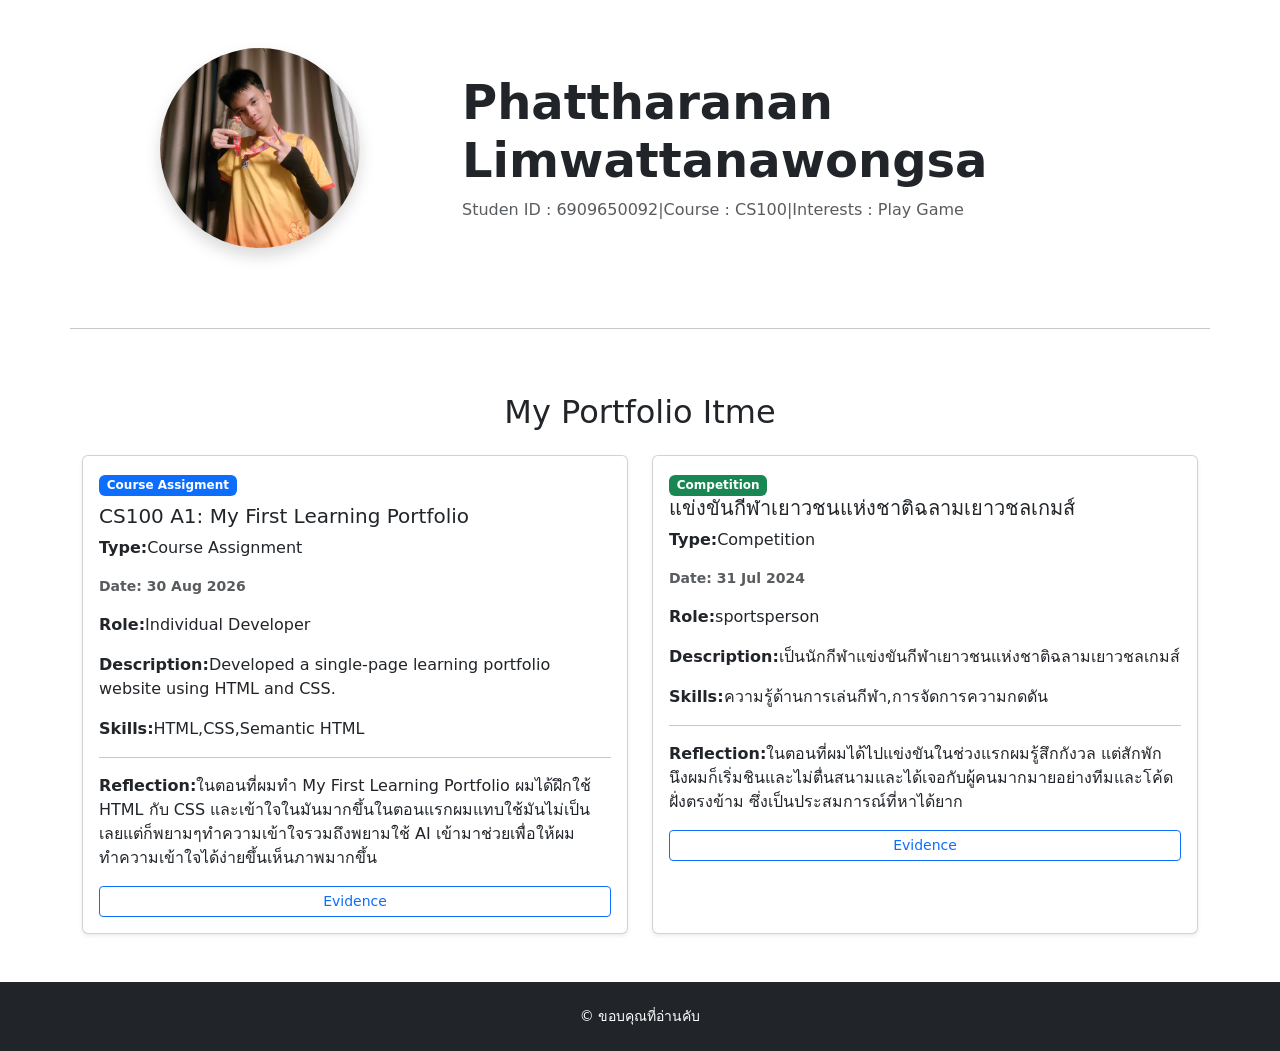
<file: index.html>
<!DOCTYPE html>
<html lang="en">
<head>
    <meta charset="UTF-8">
    <meta name="viewport" content="width=device-width, initial-scale=1.0">
    <title>My Learning Portfolio</title>
    <link href="https://cdn.jsdelivr.net/npm/bootstrap@5.3.3/dist/css/bootstrap.min.css" rel="stylesheet">
    <link rel="stylesheet" href="css/style.css">
</head>
<body>

    <header class="container py-5">
        <div class="row align-items-center">
            <div class="col-md-4 text-center">
                <img src="media/kallart.jpg" alt="Profile Picture" class="img-fluid rounded-circle mb-3 shadow" style="width: 200px; height: 200px; object-fit: cover;">
            </div>
            <div class="col-md-8">
                <h1 class="display-5 fw-bold">Phattharanan Limwattanawongsa</h1>
                <p class="text-muted">Studen ID : 6909650092|Course : CS100|Interests : Play Game</p>
                <p></p>
            </div>
        </div>
    </header>

    <hr class="container">

    <section id="Portfolio" class="container py-5">
        <h2 class="mb-4 text-center">My Portfolio Itme</h2>
        <div class="row g-4">
            <div class="col-md-6">
                <div class="card h-100 shadow-sm">
                    <div class="card-body">
                        <span class="badge bg-primary mb-2">Course Assigment</span>
                        <h3 class="card-title h5">CS100 A1: My First Learning Portfolio</h3>
                        <p class="card-text"><strong>Type:</strong>Course Assignment</p>
                        <p class="text-muted small"><strong>Date: 30 Aug 2026</strong></p>
                        <p class="card-text"><strong>Role:</strong>Individual Developer</p>
                        <p class="card-text"><strong>Description:</strong>Developed a single-page learning portfolio website using HTML and CSS.</p>
                        <p class="card-text"><strong>Skills:</strong>HTML,CSS,Semantic HTML</p>
                        <hr>
                        <p class="card-text"><strong>Reflection:</strong>ในตอนที่ผมทำ My First Learning Portfolio ผมได้ฝึกใช้ HTML กับ CSS และเข้าใจในมันมากขึ้นในตอนแรกผมแทบใช้มันไม่เป็นเลยแต่ก็พยามๆทำความเข้าใจรวมถึงพยามใช้ AI เข้ามาช่วยเพื่อให้ผมทำความเข้าใจได้ง่ายขึ้นเห็นภาพมากขึ้น<br></p>
                        <a href="https://drive.google.com/drive/folders/1Qx_52ySjRluvRnc2GKP6WP-MuCJtF1Lr?usp=sharing" target="_blank" class="btn btn-sm btn-outline-primary w-100">Evidence</a>
                    </div>
                </div>
            </div>

           <div class="col-md-6">
                <div class="card h-100 shadow-sm">
                    <div class="card-body">
                        <span class="badge bg-success">Competition</span>
                        <h3 class="card-title h5">แข่งขันกีฬาเยาวชนแห่งชาติฉลามเยาวชลเกมส์</h3>
                        <p class="card-text"><strong>Type:</strong>Competition</p>
                        <p class="text-muted small"><strong>Date: 31 Jul 2024</strong></p>
                        <p class="card-text"><strong>Role:</strong>sportsperson</p>
                        <p class="card-text"><strong>Description:</strong>เป็นนักกีฬาแข่งขันกีฬาเยาวชนแห่งชาติฉลามเยาวชลเกมส์</p>
                        <p class="card-text"><strong>Skills:</strong>ความรู้ด้านการเล่นกีฬา,การจัดการความกดดัน</p>
                        <hr>
                        <p class="card-text"><strong>Reflection:</strong>ในตอนที่ผมได้ไปแข่งขันในช่วงแรกผมรู้สึกกังวล แต่สักพักนึงผมก็เริ่มชินและไม่ตื่นสนามและได้เจอกับผู้คนมากมายอย่างทีมและโค้ดฝั่งตรงข้าม ซึ่งเป็นประสมการณ์ที่หาได้ยาก<br></p>
                        <a href="https://drive.google.com/file/d/1XIsbMcAmE2LhqrLEE5inxY0CDj2SmDMH/view?usp=sharing" target="_blank" class="btn btn-sm btn-outline-primary w-100">Evidence</a>
                    </div>
                </div>
            </div>
        </div>
    </section>
 
    <footer class="bg-dark text-white text-center py-4">
        <div class="container">
            <p class="mb-0 small">&copy; ขอบคุณที่อ่านคับ </p>
        </div>
    </footer>

    
</body>
</html>
</file>
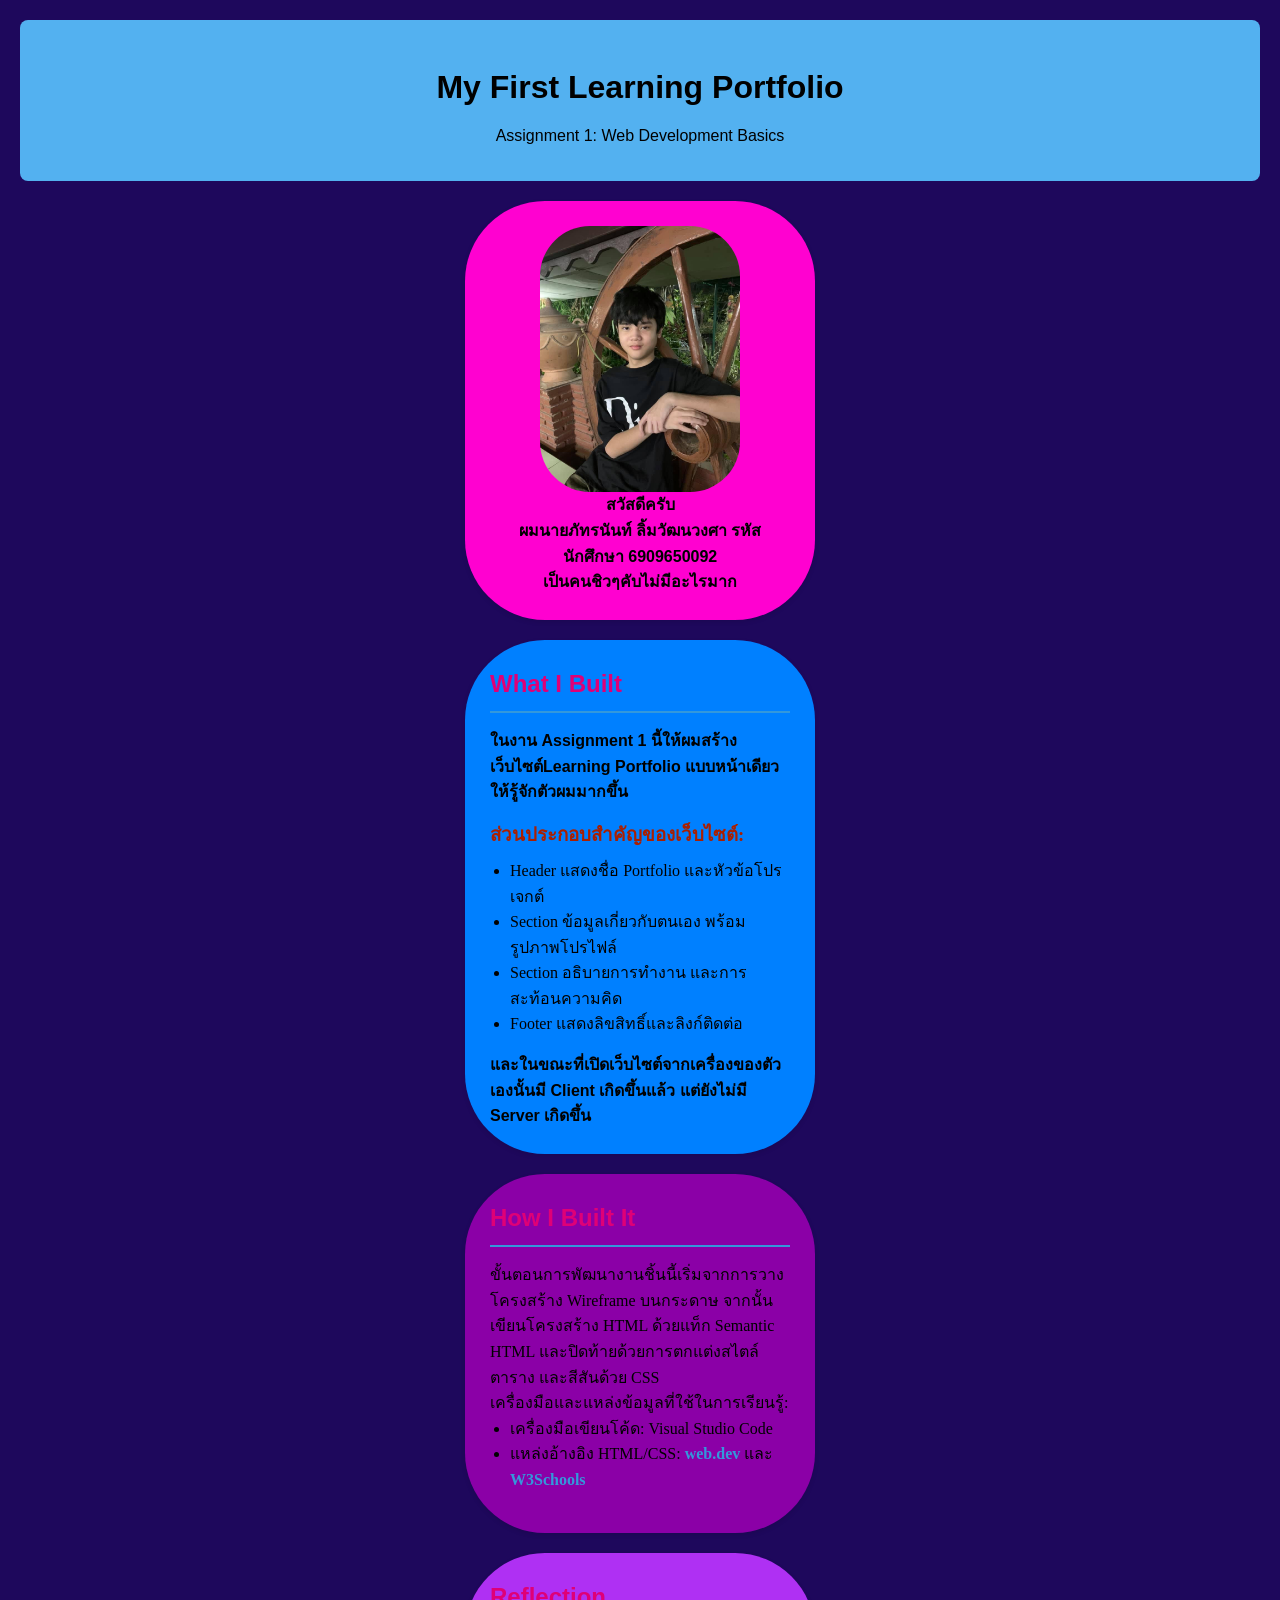
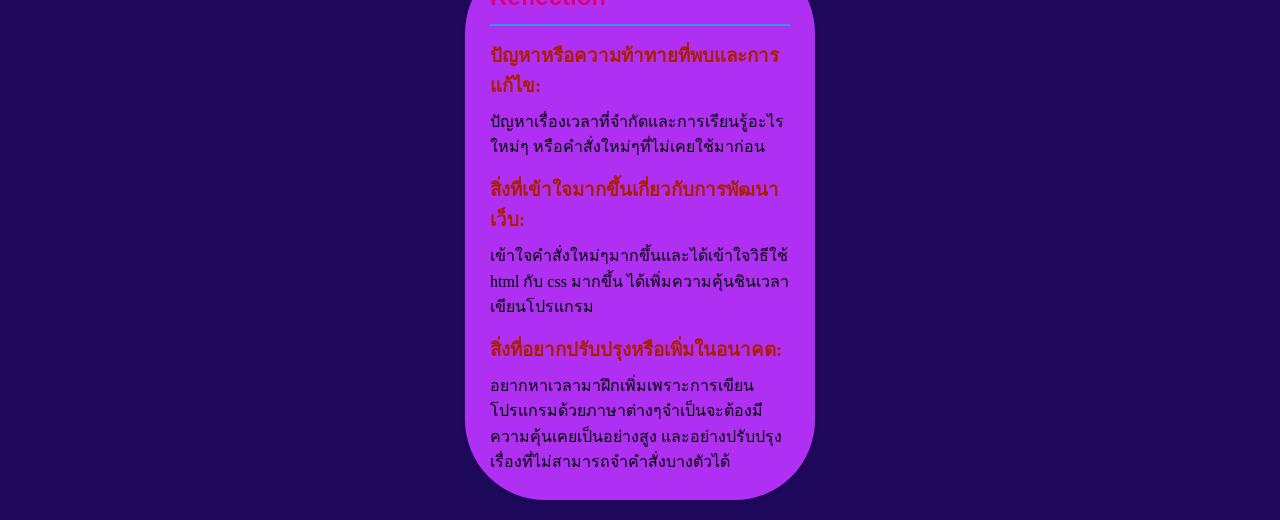
<file: media/A1_6909650092/A1project0092/A1project0092/index.html>
<!DOCTYPE html>
<html lang="en">
<head>
    <meta charset="UTF-8">
    <meta name="viewport" content="width=device-width, initial-scale=1.0">
    <link rel="stylesheet" href="css/style.css">
    <title>My First Learning Portfolio</title>
</head>
    <body>

    <header>
    <h1>My First Learning Portfolio</h1>
    <p>Assignment 1: Web Development Basics</p>
  </header>

        <main>

<section id="about-me">
        <img src="media/S__98344962.jpg" alt="S_98344962.jpg">
        <h4>สวัสดีครับ</h4>
            <h4>
                <strong>ผมนายภัทรนันท์ ลิ้มวัฒนวงศา</strong> รหัสนักศึกษา <strong>6909650092</strong>
            </h4>
      <h4>เป็นคนชิวๆคับไม่มีอะไรมาก </h4>
</section>

<section id="what-i-built">
      <h2>What I Built</h2>
      <h4>ในงาน Assignment 1 นี้ให้ผมสร้างเว็บไซต์Learning Portfolio แบบหน้าเดียว ให้รู้จักตัวผมมากขึ้น</h4>
<h3>ส่วนประกอบสำคัญของเว็บไซต์:</h3>
      <ul>
        <li>Header แสดงชื่อ Portfolio และหัวข้อโปรเจกต์</li>
        <li>Section ข้อมูลเกี่ยวกับตนเอง พร้อมรูปภาพโปรไฟล์</li>
        <li>Section อธิบายการทำงาน และการสะท้อนความคิด</li>
        <li>Footer แสดงลิขสิทธิ์และลิงก์ติดต่อ</li>
      </ul>
      <h4>และในขณะที่เปิดเว็บไซต์จากเครื่องของตัวเองนั้นมี Client เกิดขึ้นแล้ว แต่ยังไม่มี Server เกิดขึ้น</h4>
</section>

<section id="how-i-built-it">
      <h2>How I Built It</h2>
      <p>ขั้นตอนการพัฒนางานชิ้นนี้เริ่มจากการวางโครงสร้าง Wireframe บนกระดาษ จากนั้นเขียนโครงสร้าง HTML ด้วยแท็ก Semantic HTML และปิดท้ายด้วยการตกแต่งสไตล์ ตาราง และสีสันด้วย CSS</p>
      
      <!-- องค์ประกอบที่ 3: ลิงก์ (Link) -->
      <p>เครื่องมือและแหล่งข้อมูลที่ใช้ในการเรียนรู้:</p>
      <ul>
        <li>เครื่องมือเขียนโค้ด: Visual Studio Code</li>
        <li>แหล่งอ้างอิง HTML/CSS: <a href="https://web.dev" target="_blank">web.dev</a> และ <a href="https://www.w3schools.com" target="_blank">W3Schools</a></li>
      </ul>
</section>

<section id="reflection">
      <h2>Reflection</h2>
      
      <h3>ปัญหาหรือความท้าทายที่พบและการแก้ไข:</h3>
      <p>ปัญหาเรื่องเวลาที่จำกัดและการเรียนรู้อะไรใหม่ๆ หรือคำสั่งใหม่ๆที่ไม่เคยใช้มาก่อน</p>

      <h3>สิ่งที่เข้าใจมากขึ้นเกี่ยวกับการพัฒนาเว็บ:</h3>
      <p>เข้าใจคำสั่งใหม่ๆมากขึ้นและได้เข้าใจวิธีใช้ html กับ css มากขึ้น ได้เพิ่มความคุ้นชินเวลาเขียนโปรแกรม</p>

      <h3>สิ่งที่อยากปรับปรุงหรือเพิ่มในอนาคต:</h3>
      <p>อยากหาเวลามาฝึกเพิ่มเพราะการเขียนโปรแกรมด้วยภาษาต่างๆจำเป็นจะต้องมีความคุ้นเคยเป็นอย่างสูง และอย่างปรับปรุงเรื่องที่ไม่สามารถจำคำสั่งบางตัวได้</p>
</section>

        </main>
    </body>
</html>
</file>
<file: css/style.css>
html {
    scroll-behavior: smooth;
    scroll-padding-top: 70px;
}
.profile-img {
    width: 200;
    height: 200;
    object-fit: cover;
}
.card {
    transition: transform 0.2s ease-in-out;
}
.card:hover {
    transform: translateY(-4px);
}
</file>
<file: media/A1_6909650092/A1project0092/A1project0092/css/style.css>
*{
 box-sizing: border-box;
margin: 0;
padding: 0;
}
body{
    font-family: fantasy;
    line-height: 1.6;
    background-color: rgb(30, 8, 92);
}
header{
    background-color: rgb(83, 177, 240);
    color: #000000;
    text-align: center;
    padding: 2rem 1rem;
    border-radius: 8px;
    margin: 20px;
    font-family: 'Franklin Gothic Medium', 'Arial Narrow', Arial, sans-serif;
}
header h1{
    margin: 10px;
}
main {
  max-width: 800px;
  margin: 0 auto;
}

section {
  background: #ff01d0;
  padding: 25px;
  margin-bottom: 10px;
  border-radius: 80px;
  box-shadow: 0 2px 5px rgba(0,0,0,0.1);
  max-width: 350px;
  margin: 20px auto;
}

h2 {
  color: #df0077;
  border-bottom: 2px solid #3498db;
  padding-bottom: 8px;
  margin-bottom: 15px;
  font-family: 'Franklin Gothic Medium', 'Arial Narrow', Arial, sans-serif;
}

h3 {
  color: #aa1f00;
  margin-top: 15px;
  margin-bottom: 8px;
}
h4{
    font-family: 'Franklin Gothic Medium', 'Arial Narrow', Arial, sans-serif;
}
ul {
  margin-left: 20px;
  margin-bottom: 15px;
}


.profile-img {
  width: 150px;
  height: 150px;
  border-radius: 50%;
  object-fit: cover;
  display: block;
  margin: 10px 0 20px 0;
  border: 3px solid #3498db;
}


a {
  color: #3498db;
  text-decoration: none;
  font-weight: bold;
}

a:hover {
  text-decoration: underline;
}


footer {
  text-align: center;
  padding: 15px;
  color: #7f8c8d;
  font-size: 0.9rem;
  margin-top: 20px;
}
img{
    max-width: 200px;
    height: auto;
    border-radius: 50px;
    display: block;
    margin-left: auto;
    margin-right: auto;
}
#about-me{
    text-align: center;
}
#what-i-built{
    background-color: #0080ff;
}
#how-i-built-it{
    background-color: #8b00a7;
}
#reflection{
    background-color: rgb(175, 48, 243);
}
</file>
